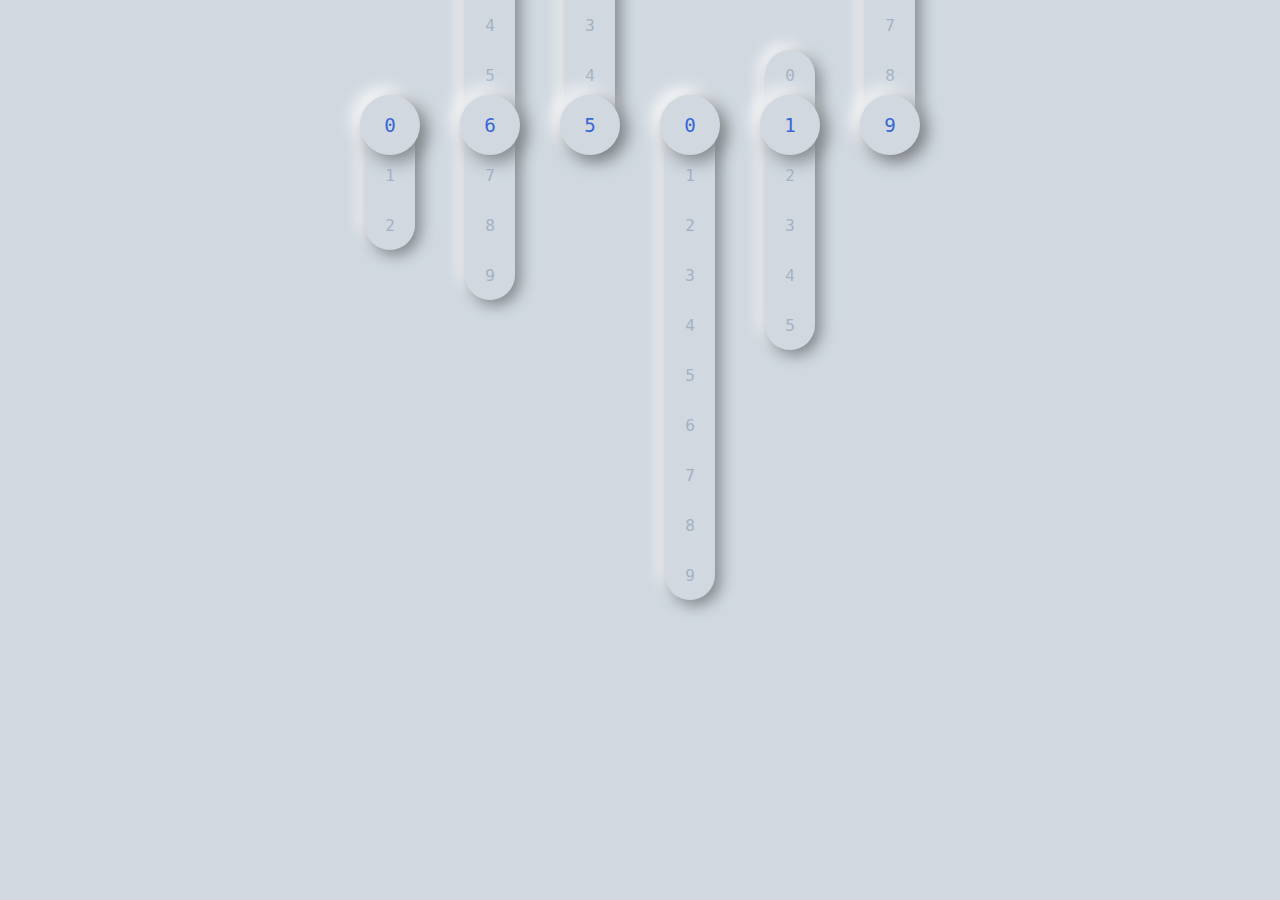
<file: clock/index.html>
<!doctype html>
<html>
    <head>
        <title>Stripe Clock</title>
        <link rel="stylesheet" href="style.css" />
    </head>

    <body>
        <div class="clock-container"></div>
        <script src="app.js"></script>
    </body>
</html>
</file>
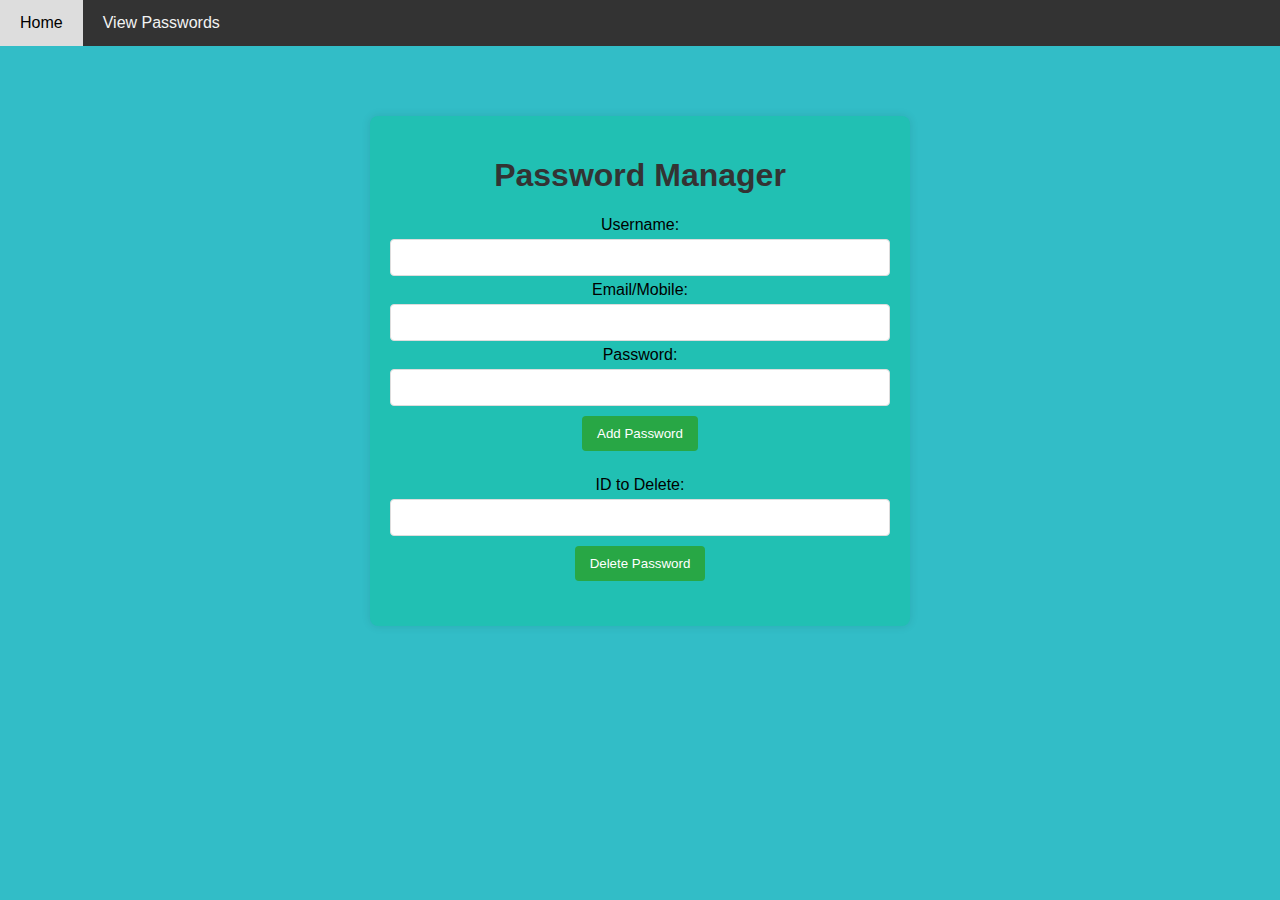
<file: password manager/index.html>
<!DOCTYPE html>
<html lang="en">
<head>
    <meta charset="UTF-8">
    <meta name="viewport" content="width=device-width, initial-scale=1.0">
    <title>Password Manager</title>
    <link rel="stylesheet" href="https://cdnjs.cloudflare.com/ajax/libs/font-awesome/5.15.4/css/all.min.css">
    <style>
        body {
            font-family: Arial, sans-serif;
            background-color: #32bdc7;
            margin: 0;
            padding: 0;
        }
        .navbar {
            background-color: #333;
            overflow: hidden;
        }
        .navbar a {
            float: left;
            display: block;
            color: #f2f2f2;
            text-align: center;
            padding: 14px 20px;
            text-decoration: none;
        }
        .navbar a:hover {
            background-color: #ddd;
            color: black;
        }
        .container {
            padding: 20px;
        }
        .box {
            background-color: #21c0b3;
            border-radius: 8px;
            box-shadow: 0 0 10px rgba(0, 0, 0, 0.1);
            max-width: 500px;
            margin: 50px auto;
            padding: 20px;
            text-align: center;
        }
        h1 {
            color: #333;
            text-align: center;
        }
        form {
            margin-bottom: 20px;
        }
        input[type="text"], input[type="number"] {
            padding: 10px;
            margin: 5px 0;
            width: calc(100% - 22px);
            border: 1px solid #ddd;
            border-radius: 4px;
        }
        button {
            padding: 10px 15px;
            margin: 5px 0;
            border: none;
            border-radius: 4px;
            background-color: #28a745;
            color: white;
            cursor: pointer;
        }
        button:hover {
            background-color: #218838;
        }
        table {
            width: 100%;
            border-collapse: collapse;
            margin-top: 20px;
            background-color: aquamarine;
        }
        table, th, td {
            border: 1px solid #ddd;
        }
        th, td {
            padding: 12px;
            text-align: left;
        }
        th {
            background-color: #333;
            color: #fff;
        }
        .page {
            display: none;
        }
        .page.active {
            display: block;
        }
    </style>
</head>
<body>
    <div class="navbar">
        <a href="#home" onclick="showPage('home')">Home</a>
        <a href="#view" onclick="showPage('view')">View Passwords</a>
    </div>
    <div class="container">
        <div id="home" class="page active">
            <div class="box">
                <h1>Password Manager</h1>
                <form id="passwordForm">
                    <label for="username">Username:</label>
                    <input type="text" id="username" name="username" required>
                    <label for="email">Email/Mobile:</label>
                    <input type="text" id="email" name="email" required><br>
                    <label for="password">Password:</label>
                    <input type="text" id="password" name="password" required><br>
                    <button type="submit">Add Password</button>
                </form>
                <form id="deleteForm">
                    <label for="deleteId">ID to Delete:</label>
                    <input type="number" id="deleteId" name="deleteId" required><br>
                    <button type="button" onclick="deletePassword()">Delete Password</button>
                </form>
                <!-- <button onclick="assignIds()">Assign IDs to Existing Passwords</button> -->
            </div>
        </div>
        <div id="view" class="page">
            <h1>Stored Passwords</h1>
            <table id="passwordTable">
                <thead>
                    <tr>
                        <th>ID</th>
                        <th>Username</th>
                        <th>Email/Mobile</th>
                        <th>Password</th>
                        <th>Show</th>
                    </tr>
                </thead>
                <tbody>
                </tbody>
            </table>
        </div>
    </div>
    <script src="./script.js"></script>
</body>
</html>
</file>
<file: clock/style.css>
:root {
    --item-size: 50px;
    --bg-color: #d1d8e0;
    --text-muted: #a5b1c2;
    --text-primary: #3867d6;
    --box-shadow: 5px 5px 15px #7d8286, -5px -5px 15px #ffffff;
}

body {
    margin: 0;
    width: 100vw;
    height: 100vh;
    font-family: "JetBrains Mono", monospace;
    background: var(--bg-color);
}

.clock-container {
    margin: auto;
    padding-top: 100px;
    width: fit-content;
    display: flex;
    gap: 50px;
    align-items: flex-start;
}

.stripe {
    list-style: none;
    margin: 0;
    padding: 0;
    border-radius: 25px;
    box-shadow: var(--box-shadow);
    transition: 500ms;

    li {
        position: relative;
        width: var(--item-size);
        height: var(--item-size);

        span {
            width: 100%;
            aspect-ratio: 1;
            position: absolute;
            top: 50%;
            left: 50%;
            transform: translate(-50%, -50%);
            display: flex;
            justify-content: center;
            align-items: center;
            border-radius: 50%;
            transition: 200ms;
            color: var(--text-muted);
        }

        &.selected span {
            color: var(--text-primary);
            transform: translate(-50%, -50%) scale(1.2);
            box-shadow: var(--box-shadow);
            background: var(--bg-color);
        }
    }
}
</file>
